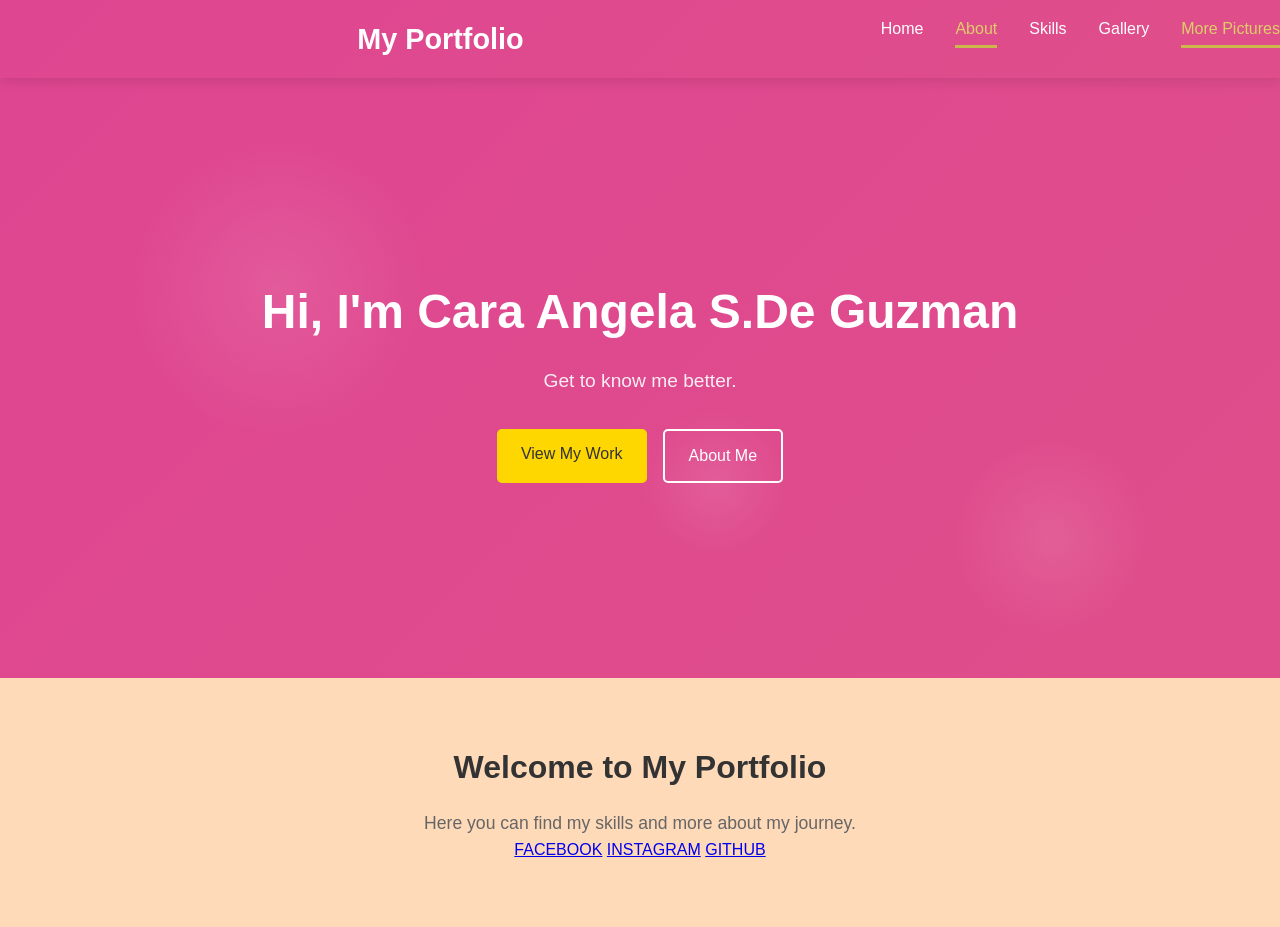
<file: PROJECT FOR WEBPAGE/index.html>
<!DOCTYPE html>
<html lang="en">
<head>
    <meta charset="UTF-8">
    <meta name="viewport" content="width=device-width, initial-scale=1.0">
    <title>My Portfolio</title>
    <link rel="stylesheet" href="index.css">
</head>
<body>
       <nav class="navbar">
        <div class="nav-container">
            <nav class="logo">
                <a href="index.html">My Portfolio</a>
            </div>
            <div class="nav-menu">
                <div class="nav-item">
                    <a href="index.html" class="nav-link">Home</a>
                </div>
                <div class="nav-item">
                    <a href="aboutme.html" class="nav-link active">About</a>
                </div>
                <div class="nav-item">
                    <a href="skills.html" class="nav-link">Skills</a>
                </div>
                <div class="nav-item">
                    <a href="gallery.html" class="nav-link">Gallery</a>
                </div>
                <div class="nav-item">
                    <a href="extra.html" class="nav-link active">More Pictures</a>
                </div>
            </nav>
        </div>
    </nav>
    <section class="hero-banner">
        <div class="banner-content">
            <h1 class="banner-title">Hi, I'm Cara Angela S.De Guzman</h1>
            <p class="banner-subtitle">Get to know me better.</p>
            <div class="banner-buttons">
                <a href="#portfolio-intro" class="btn btn-primary">View My Work</a>
                <a href="aboutme.html" class="btn btn-secondary">About Me</a>
            </div>
        </div>
        <div class="banner-background">
            <div class="shape shape-1"></div>
            <div class="shape shape-2"></div>
            <div class="shape shape-3"></div>
        </div>
    </section>

    <section class="featured" id="portfolio-intro">
        <div class="container">
            <h2>Welcome to My Portfolio</h2>
            <p>Here you can find my skills and more about my journey.</p>
            <footer>
                <a href="https://www.facebook.com/share/1Du3fxMf16/">FACEBOOK</a>
                <a href="https://www.instagram.com/yebbbbyyyyy?igsh=MWkzNWExeTZ0YTRzdA==">INSTAGRAM</a>
                <a href="https://github.com/angelaaa-lab">GITHUB</a>
            </footer>
        </div>
    </section>
</body>
</html>
</file>
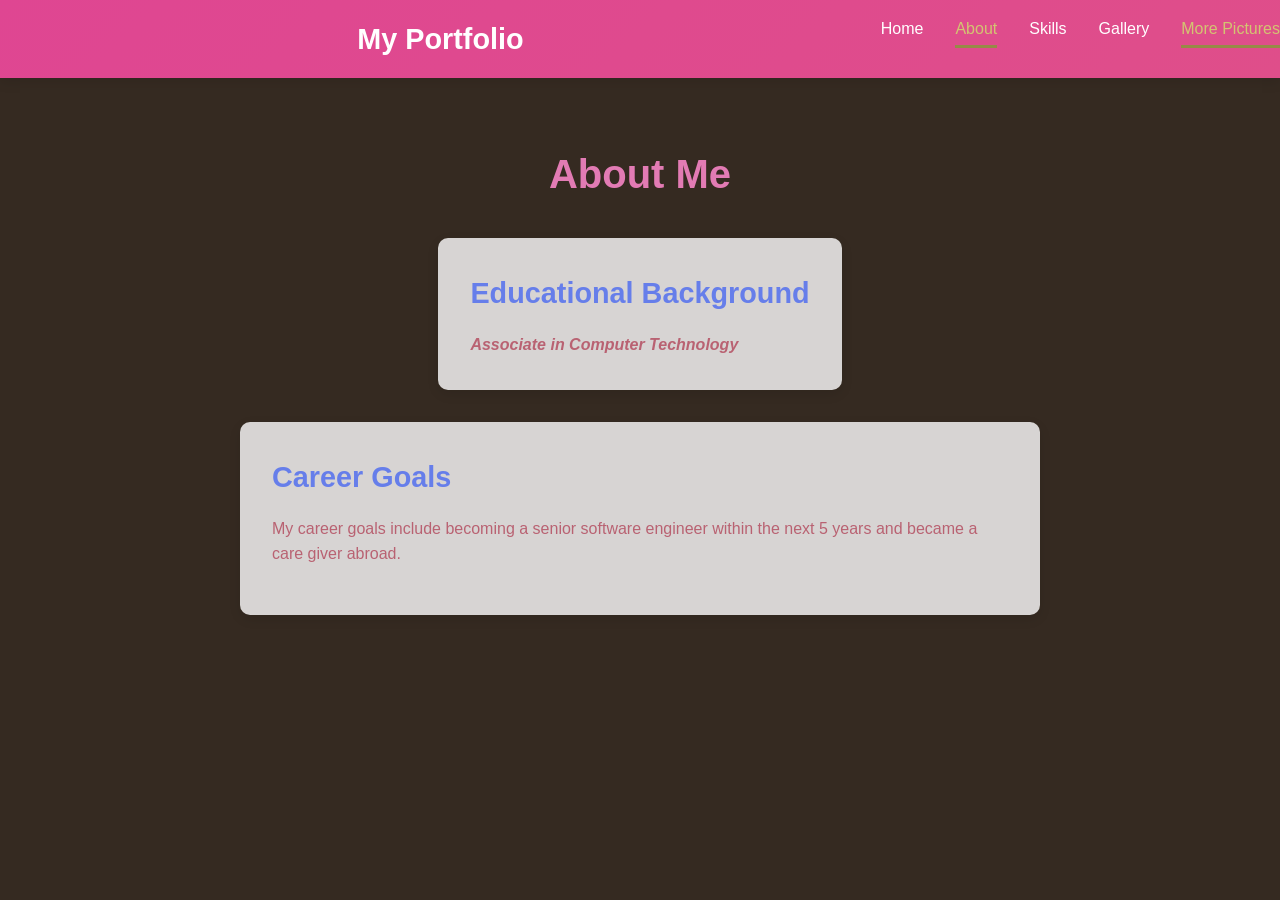
<file: PROJECT FOR WEBPAGE/aboutme.html>
<!DOCTYPE html>
<html>
<head>
    <title>About - My Portfolio</title>
    <link rel="stylesheet" href="aboutme.css">
</head>
<body>
    <nav class="navbar">
        <div class="nav-container">
            <nav class="logo">
                <a href="index.html">My Portfolio</a>
            </div>
            <div class="nav-menu">
                <div class="nav-item">
                    <a href="index.html" class="nav-link">Home</a>
                </div>
                <div class="nav-item">
                    <a href="aboutme.html" class="nav-link active">About</a>
                </div>
                <div class="nav-item">
                    <a href="skills.html" class="nav-link">Skills</a>
                </div>
                <div class="nav-item">
                    <a href="gallery.html" class="nav-link">Gallery</a>
                </div>
                <div class="nav-item">
                    <a href="extra.html" class="nav-link active">More Pictures</a>
                </div>
            </nav>
        </div>
    </nav>

    <section class="about-section">
        <div class="container">
            <h1>About Me</h1>
            <div class="about-content">
                <div class="education">
                    <h2>Educational Background</h2>
                    <div>
                        <i><strong>Associate in Computer Technology</strong> </i>
                    </div>
                </div>
                <div class="career-goals">
                    <h2>Career Goals</h2>
                    <p>My career goals include becoming a senior software engineer within the next 5 years and became a care giver abroad.</p>
                </div>
            </div>
        </div>
    </section>
</body>
</html>
</file>
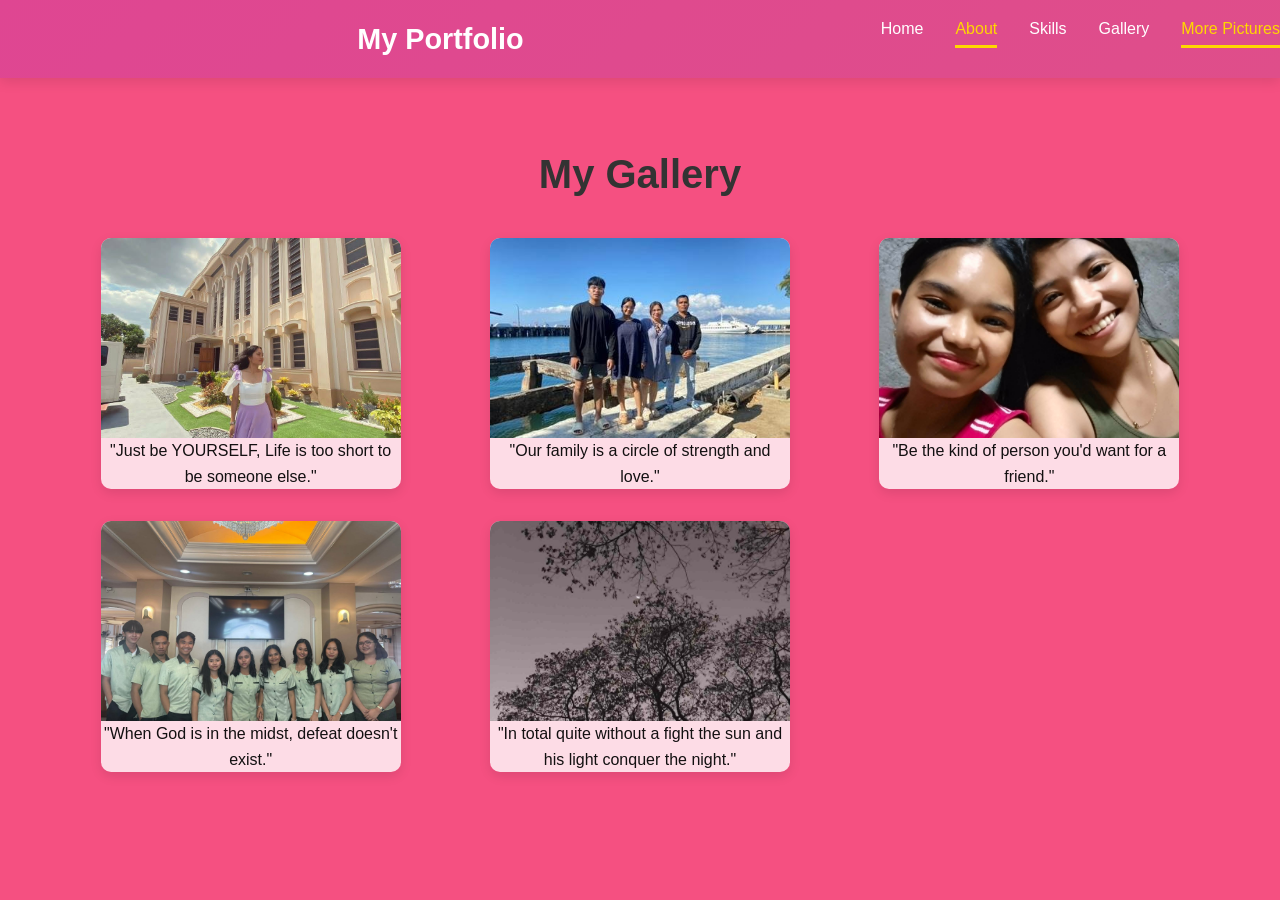
<file: PROJECT FOR WEBPAGE/gallery.html>
<!DOCTYPE html>
<html lang="en">
<head>
    <meta charset="UTF-8">
    <meta name="viewport" content="width=device-width, initial-scale=1.0">
    <title>Gallery - My Portfolio</title>
    <link rel="stylesheet" href="gallery.css">
</head>
<body>
    <nav class="navbar">
        <div class="nav-container">
            <nav class="logo">
                <a href="index.html">My Portfolio</a>
            </div>
            <div class="nav-menu">
                <div class="nav-item">
                    <a href="index.html" class="nav-link">Home</a>
                </div>
                <div class="nav-item">
                    <a href="aboutme.html" class="nav-link active">About</a>
                </div>
                <div class="nav-item">
                    <a href="skills.html" class="nav-link">Skills</a>
                </div>
                <div class="nav-item">
                    <a href="gallery.html" class="nav-link">Gallery</a>
                </div>
                <div class="nav-item">
                    <a href="extra.html" class="nav-link active">More Pictures</a>
                </div>
            </nav>
        </div>
    </nav>

    <section class="gallery-section">
        <div class="container">
            <h1>My Gallery</h1>
            <div class="gallery-grid">
                <div class="gallery-item">
                    <img src="050e85d7-0495-4b9c-a6df-43cfc7792d72.jpg" alt="Project 2">
                    <p>"Just be YOURSELF, Life is too short to be someone else."</p>
                </div>
                <div class="gallery-item">
                    <img src="319edc63-6b4c-430f-a21e-715982992844.jpg" alt="Project 3">
                    <p>"Our family is a circle of strength and love."</p>
                </div>
                <div class="gallery-item">
                    <img src="2468bbcf-c793-4a0f-ad01-5796a413c1ad.jpg" alt="Project 4">
                    <p>"Be the kind of person you'd want for a friend."</p>
                </div>
                <div class="gallery-item">
                    <img src="547eb5c1-1410-42bf-a950-995086ff8fe8.jpg" alt="Project 5">
                    <p>"When God is in the midst, defeat doesn't exist."</p>
                </div>
                <div class="gallery-item">
                    <img src="13d0c13f-5ada-4656-abe7-80bd83daea23.jpg" alt="Project 6">
                    <p>"In total quite without a fight the sun and his light conquer the night."</p>
                </div>
            </div>
        </div>
    </section>
</body>
</html>
</file>
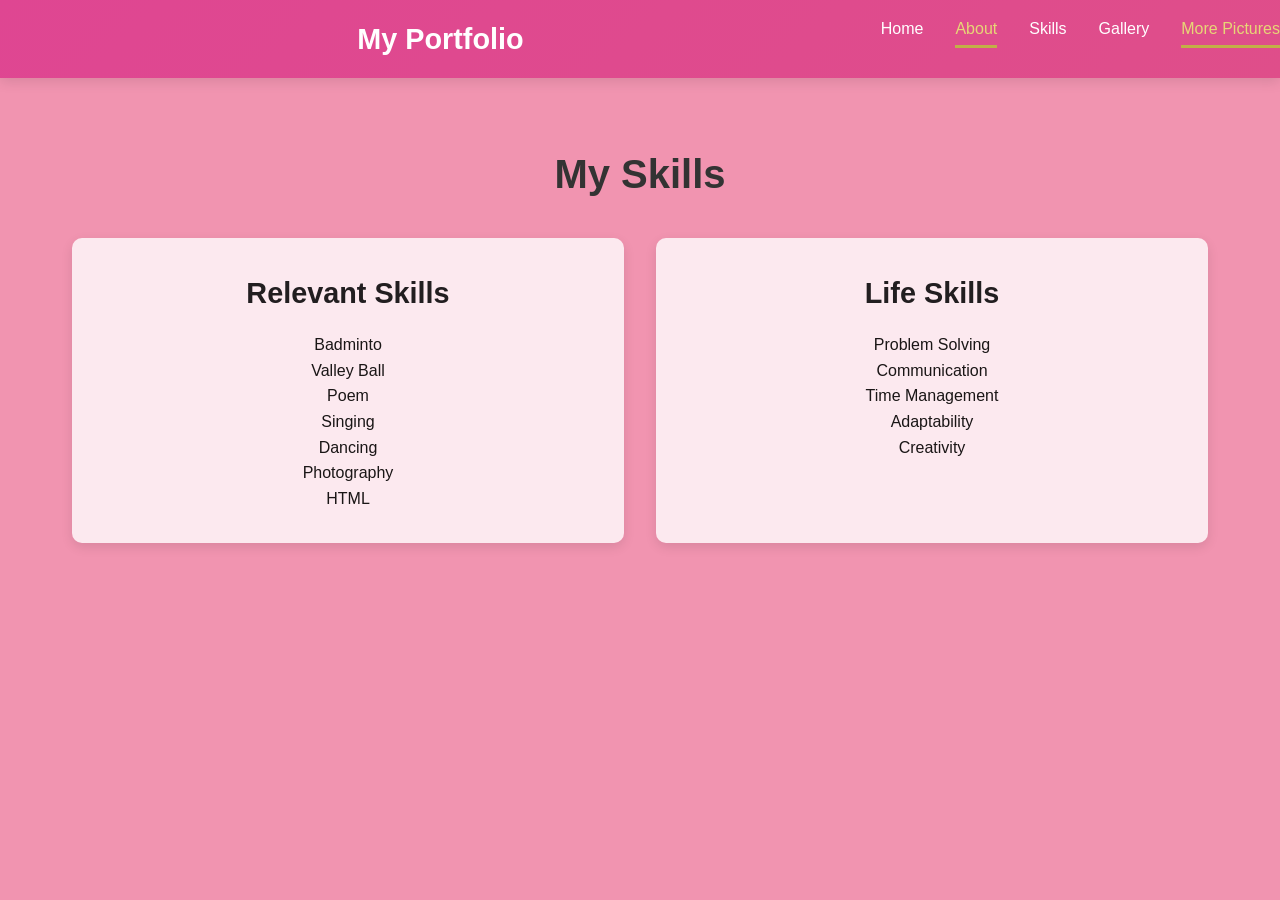
<file: PROJECT FOR WEBPAGE/skills.html>
<!DOCTYPE html>
<html lang="en">
<head>
    <meta charset="UTF-8">
    <meta name="viewport" content="width=device-width, initial-scale=1.0">
    <title>Skills - My Portfolio</title>
    <link rel="stylesheet" href="skills.css">
</head>
<body>
       <nav class="navbar">
        <div class="nav-container">
            <nav class="logo">
                <a href="index.html">My Portfolio</a>
            </div>
            <div class="nav-menu">
                <div class="nav-item">
                    <a href="index.html" class="nav-link">Home</a>
                </div>
                <div class="nav-item">
                    <a href="aboutme.html" class="nav-link active">About</a>
                </div>
                <div class="nav-item">
                    <a href="skills.html" class="nav-link">Skills</a>
                </div>
                <div class="nav-item">
                    <a href="gallery.html" class="nav-link">Gallery</a>
                </div>
                <div class="nav-item">
                    <a href="extra.html" class="nav-link active">More Pictures</a>
                </div>
            </nav>
        </div>
    </nav>

    <section class="skills-section">
        <div class="container">
            <h1>My Skills</h1>
            <div class="skills-content">
                <div class="relevant-skills">
                    <h2>Relevant Skills</h2>
                    <ol>
                        <p>Badminto</p>
                        <p>Valley Ball</p>
                        <p>Poem</p>
                        <p>Singing</p>
                        <p>Dancing</p>
                        <p>Photography</p>
                        <p>HTML</p>
                    </ol>
                </div>
                <div class="life-skills">
                    <h2>Life Skills</h2>
                    <ol>
                        <p>Problem Solving</p>
                        <p>Communication</p>
                        <p>Time Management</p>
                        <p>Adaptability</p>
                        <p>Creativity</p>
                    </ol>
                </div>
            </div>
        </div>
    </section>
</body>
</html>
</file>
<file: PROJECT FOR WEBPAGE/index.css>
* {
    margin: 0;
    padding: 0;
    box-sizing: border-box;
}

body {
    font-family: 'Segoe UI', Tahoma, Geneva, Verdana, sans-serif;
    line-height: 1.6;
    color: pink;
    background-color: peachpuff;
}

.navbar {
    background: linear-gradient(135deg, #df4692 0%, #df4e8a 100%);
    padding: 1rem 0;
    position: sticky;
    top: 0;
    z-index: 100;
    box-shadow: 0 4px 12px rgba(0, 0, 0, 0.1);
    display: flex;
}

.nav-container {
    max-width: 1200px;
    margin: 0 auto;
    display: flex;
    justify-content: space-between;
    align-items: center;
    padding: 0 2rem;
}

.logo a {
    font-size: 1.8rem;
    font-weight: bold;
    color: #fff;
    text-decoration: none;
    transition: transform 0.3s ease;
}

.logo a:hover {
    transform: scale(1.05);
}

.nav-menu {
    display: flex;
    list-style: none;
    gap: 2rem;
}

.nav-item {
    position: relative;
}

.nav-link {
    color: #fff;
    text-decoration: none;
    font-weight: 500;
    transition: all 0.3s ease;
    padding-bottom: 0.5rem;
}

.nav-link:hover,
.nav-link.active {
    color: #dfcd68;
    border-bottom: 3px solid #cab84d;
}

.hero-banner {
    background: linear-gradient(135deg, #df4692 0%, #df4e8a 100%);
    color: white;
    padding: 8rem 2rem;
    position: relative;
    overflow: hidden;
    display: flex;
    align-items: center;
    justify-content: center;
    min-height: 600px;
}

.banner-content {
    text-align: center;
    z-index: 2;
    position: relative;
    max-width: 800px;
}

.banner-title {
    font-size: 3rem;
    margin-bottom: 1rem;
    animation: fadeInUp 1s ease-out;
}

.banner-subtitle {
    font-size: 1.2rem;
    margin-bottom: 2rem;
    opacity: 0.9;
    animation: fadeInUp 1.2s ease-out;
}

.banner-buttons {
    display: flex;
    gap: 1rem;
    justify-content: center;
    flex-wrap: wrap;
    animation: fadeInUp 1.4s ease-out;
}

.btn {
    padding: 0.75rem 1.5rem;
    text-decoration: none;
    border-radius: 5px;
    font-weight: 500;
    transition: all 0.3s ease;
}

.btn-primary {
    background: #ffd700;
    color: #333;
}

.btn-primary:hover {
    background: #ffed4e;
    transform: translateY(-2px);
}

.btn-secondary {
    background: transparent;
    color: #fff;
    border: 2px solid #fff;
}

.btn-secondary:hover {
    background: #fff;
    color: #df4692;
}

.banner-background {
    position: absolute;
    width: 100%;
    height: 100%;
    top: 0;
    left: 0;
    z-index: 1;
    overflow: hidden;
}

.shape {
    position: absolute;
    opacity: 0.1;
    animation: float 6s ease-in-out infinite;
}

.shape-1 {
    width: 300px;
    height: 300px;
    background: radial-gradient(circle, #fff 0%, transparent 70%);
    border-radius: 50%;
    top: 10%;
    left: 10%;
}

.shape-2 {
    width: 200px;
    height: 200px;
    background: radial-gradient(circle, #fff 0%, transparent 70%);
    border-radius: 50%;
    top: 60%;
    right: 10%;
    animation-delay: 2s;
}

.shape-3 {
    width: 150px;
    height: 150px;
    background: radial-gradient(circle, #fff 0%, transparent 70%);
    border-radius: 50%;
    bottom: 20%;
    left: 50%;
    animation-delay: 4s;
}

@keyframes float {
    0%, 100% {
        transform: translateY(0);
    }
    50% {
        transform: translateY(-20px);
    }
}

@keyframes fadeInUp {
    from {
        opacity: 0;
        transform: translateY(30px);
    }
    to {
        opacity: 1;
        transform: translateY(0);
    }
}

.featured {
    padding: 4rem 2rem;
    max-width: 1200px;
    margin: 0 auto;
    text-align: center;
}

.featured h2 {
    font-size: 2rem;
    margin-bottom: 1rem;
    color: #333;
}

.featured p {
    font-size: 1.1rem;
    color: #666;
}
</file>
<file: PROJECT FOR WEBPAGE/aboutme.css>
* {
    margin: 0;
    padding: 0;
    box-sizing: border-box;
}

body {
    font-family: 'Segoe UI', Tahoma, Geneva, Verdana, sans-serif;
    line-height: 1.6;
    color: rgb(185, 98, 114);
    background-color: rgb(53, 42, 33);
}

.navbar {
    background: linear-gradient(135deg, #df4692 0%, #df4e8a 100%);
    padding: 1rem 0;
    position: sticky;
    top: 0;
    z-index: 100;
    box-shadow: 0 4px 12px rgba(0, 0, 0, 0.1);
      display: flex;
}

.nav-container {
    max-width: 1200px;
    margin: 0 auto;
    display: flex;
    justify-content: space-between;
    align-items: center;
    padding: 0 2rem;
}

.logo a {
    font-size: 1.8rem;
    font-weight: bold;
    color: #fff;
    text-decoration: none;
    transition: transform 0.3s ease;
}

.logo a:hover {
    transform: scale(1.05);
}

.nav-menu {
    display: flex;
    list-style: none;
    gap: 2rem;
}

.nav-item {
    position: relative;
}

.nav-link {
    color: #fff;
    text-decoration: none;
    font-weight: 500;
    transition: all 0.3s ease;
    padding-bottom: 0.5rem;
}

.nav-link:hover,
.nav-link.active {
    color: #d3c471;
    border-bottom: 3px solid #968a47;
}

.about-section {
    padding: 4rem 2rem;
    max-width: 1200px;
    margin: 0 auto;
}

.container {
    text-align: center;
}

.about-section h1 {
    font-size: 2.5rem;
    margin-bottom: 2rem;
    color: #e27bb4;
}

.about-content {
    display: flex;
    flex-direction: column;
    gap: 2rem;
    align-items: center;
}

.education,
.career-goals {
    max-width: 800px;
    background: rgba(255, 255, 255, 0.8);
    padding: 2rem;
    border-radius: 10px;
    box-shadow: 0 4px 12px rgba(0, 0, 0, 0.1);
    text-align: left;
}

.education h2,
.career-goals h2 {
    font-size: 1.8rem;
    margin-bottom: 1rem;
    color: #667eea;
}

.education ul {
    list-style: none;
    padding: 0;
}

.education li {
    background: #f9f9f9;
    margin: 0.5rem 0;
    padding: 0.5rem 1rem;
    border-radius: 5px;
    border-left: 5px solid #7580b3;
    transition: background 0.3s ease;
}

.education li:hover {
    background: #e0e0e0;
}

.career-goals p {
    margin-bottom: 1rem;
}
</file>
<file: PROJECT FOR WEBPAGE/gallery.css>
* {
    margin: 0;
    padding: 0;
    box-sizing: border-box;
}

body {
    font-family: 'Segoe UI', Tahoma, Geneva, Verdana, sans-serif;
    line-height: 1.6;
    color: rgb(19, 16, 17);
    background-color: rgb(245, 80, 129);
}

.navbar {
    background: linear-gradient(135deg, #df4692 0%, #df4e8a 100%);
    padding: 1rem 0;
    position: sticky;
    top: 0;
    z-index: 100;
    box-shadow: 0 4px 12px rgba(0, 0, 0, 0.1);
      display: flex;
}

.nav-container {
    max-width: 1200px;
    margin: 0 auto;
    display: flex;
    justify-content: space-between;
    align-items: center;
    padding: 0 2rem;
}

.logo a {
    font-size: 1.8rem;
    font-weight: bold;
    color: #fff;
    text-decoration: none;
    transition: transform 0.3s ease;
}

.logo a:hover {
    transform: scale(1.05);
}

.nav-menu {
    display: flex;
    list-style: none;
    gap: 2rem;
}

.nav-item {
    position: relative;
}

.nav-link {
    color: #fff;
    text-decoration: none;
    font-weight: 500;
    transition: all 0.3s ease;
    padding-bottom: 0.5rem;
}

.nav-link:hover,
.nav-link.active {
    color: #ffd700;
    border-bottom: 3px solid #ffd700;
}

.gallery-section {
    padding: 4rem 2rem;
    max-width: 1200px;
    margin: 0 auto;
}

.container {
    text-align: center;
}

.gallery-section h1 {
    font-size: 2.5rem;
    margin-bottom: 2rem;
    color: #333;
}

.gallery-grid {
    display: grid;
    grid-template-columns: repeat(auto-fit, minmax(300px, 1fr));
    gap: 2rem;
    justify-items: center;
}

.gallery-item {
    background: rgba(255, 255, 255, 0.8);
    border-radius: 10px;
    overflow: hidden;
    box-shadow: 0 4px 12px rgba(0, 0, 0, 0.1);
    transition: transform 0.3s ease, box-shadow 0.3s ease;
    max-width: 300px;
}

.gallery-item:hover {
    transform: translateY(-5px);
    box-shadow: 0 8px 24px rgba(0, 0, 0, 0.2);
}

.gallery-item img {
    width: 100%;
    height: 200px;
    object-fit: cover;
    display: block;
}

.gallery-item figcaption {
    padding: 1rem;
    font-size: 1rem;
    color: #333;
    text-align: center;
}
</file>
<file: PROJECT FOR WEBPAGE/skills.css>
* {
    margin: 0;
    padding: 0;
    box-sizing: border-box;
}

body {
    font-family: 'Segoe UI', Tahoma, Geneva, Verdana, sans-serif;
    line-height: 1.6;
    color: rgb(26, 22, 22);
    background-color: rgb(241, 148, 176);
}

.navbar {
       background: linear-gradient(135deg, #df4692 0%, #df4e8a 100%);
    padding: 1rem 0;
    position: sticky;
    top: 0;
    z-index: 100;
    box-shadow: 0 4px 12px rgba(0, 0, 0, 0.1);
      display: flex;
}

.nav-container {
    max-width: 1200px;
    margin: 0 auto;
    display: flex;
    justify-content: space-between;
    align-items: center;
    padding: 0 2rem;
}

.logo a {
    font-size: 1.8rem;
    font-weight: bold;
    color: #fff;
    text-decoration: none;
    transition: transform 0.3s ease;
}

.logo a:hover {
    transform: scale(1.05);
}

.nav-menu {
    display: flex;
    list-style: none;
    gap: 2rem;
}

.nav-item {
    position: relative;
}

.nav-link {
    color: #fff;
    text-decoration: none;
    font-weight: 500;
    transition: all 0.3s ease;
    padding-bottom: 0.5rem;
}

.nav-link:hover,
.nav-link.active {
    color: #e7d676;
    border-bottom: 3px solid #c2af47;
}

.skills-section {
    padding: 4rem 2rem;
    max-width: 1200px;
    margin: 0 auto;
}

.container {
    text-align: center;
}

.skills-section h1 {
    font-size: 2.5rem;
    margin-bottom: 2rem;
    color: #333;
}

.skills-content {
    display: flex;
    justify-content: space-around;
    gap: 2rem;
    flex-wrap: wrap;
}

.relevant-skills,
.life-skills {
    flex: 1;
    min-width: 300px;
    background: rgba(255, 255, 255, 0.8);
    padding: 2rem;
    border-radius: 10px;
    box-shadow: 0 4px 12px rgba(0, 0, 0, 0.1);
}

.relevant-skills h2,
.life-skills h2 {
    font-size: 1.8rem;
    margin-bottom: 1rem;
    color: #221e20;
}

.relevant-skills ul,
.life-skills ul {
    list-style: none;
    padding: 0;
}

.relevant-skills li,
.life-skills li {
    background: #201111;
    margin: 0.5rem 0;
    padding: 0.5rem 1rem;
    border-radius: 5px;
    border-left: 5px solid #a3538b;
    transition: background 0.3s ease;
}

.relevant-skills li:hover,
.life-skills li:hover {
    background: #e0e0e0;
}
</file>
